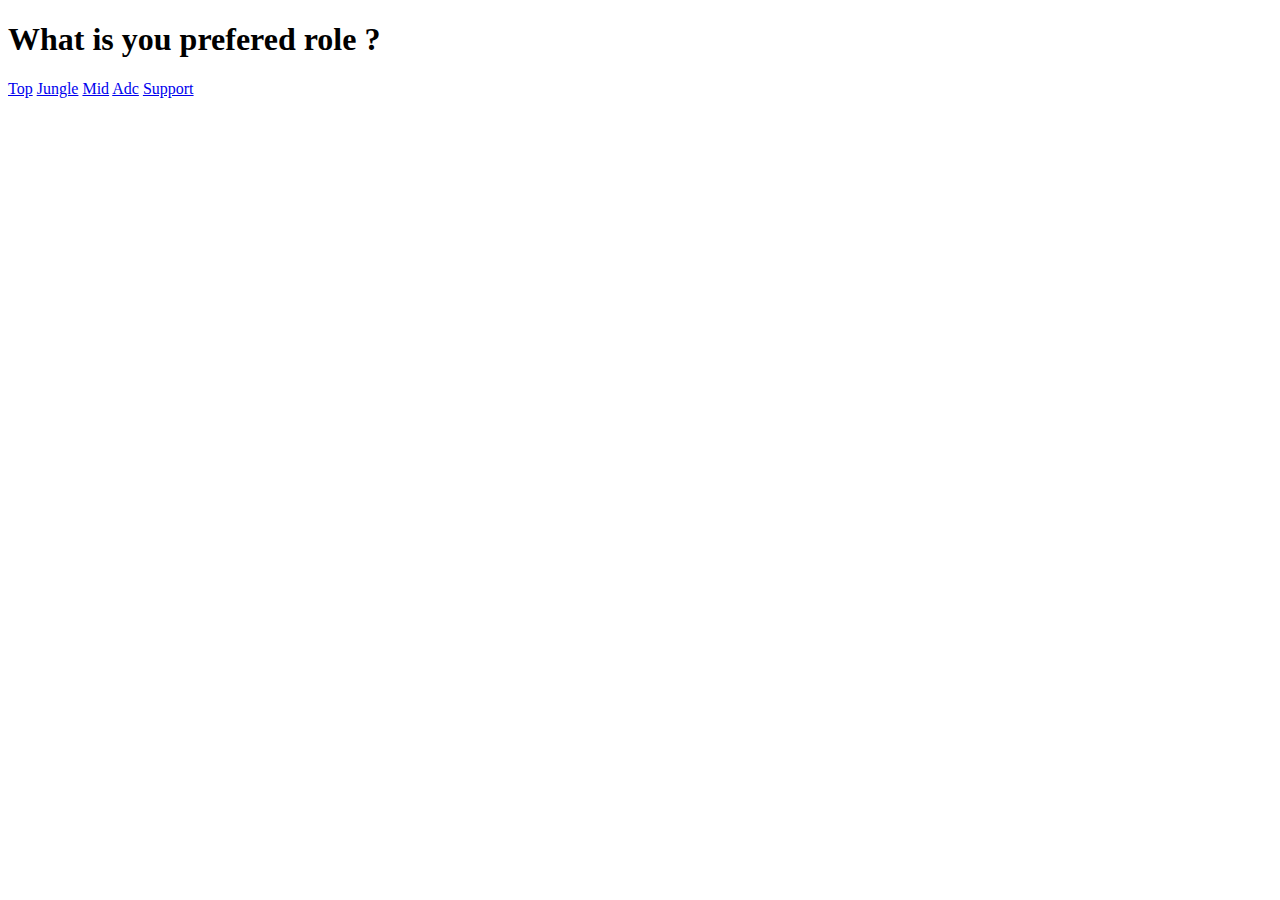
<file: code_romain/index.html>
<!DOCTYPE html>
<html lang="en">
  <head>
    <meta charset="UTF-8" />
    <meta name="viewport" content="width=device-width, initial-scale=1.0" />
    <meta name="description" content="" />
    <title>Which champion should I pick ?</title>
  </head>
  <body>
    <!-- Your HTML content goes here -->
    <form id="quiz-form">
    <div class="question">
        <h1>What is you prefered role ?</h1><a href="quizzes/quiz_top.html">Top</a>
        <a href="quizzes/quiz_top.html">Jungle</a>
        <a href="quizzes/quiz_top.html">Mid</a>
        <a href="quizzes/quiz_top.html">Adc</a>
        <a href="quizzes/quiz_top.html">Support</a>
    </div>
    <script src="Result_quiz.js"></script>
  </body>
</html>
</file>
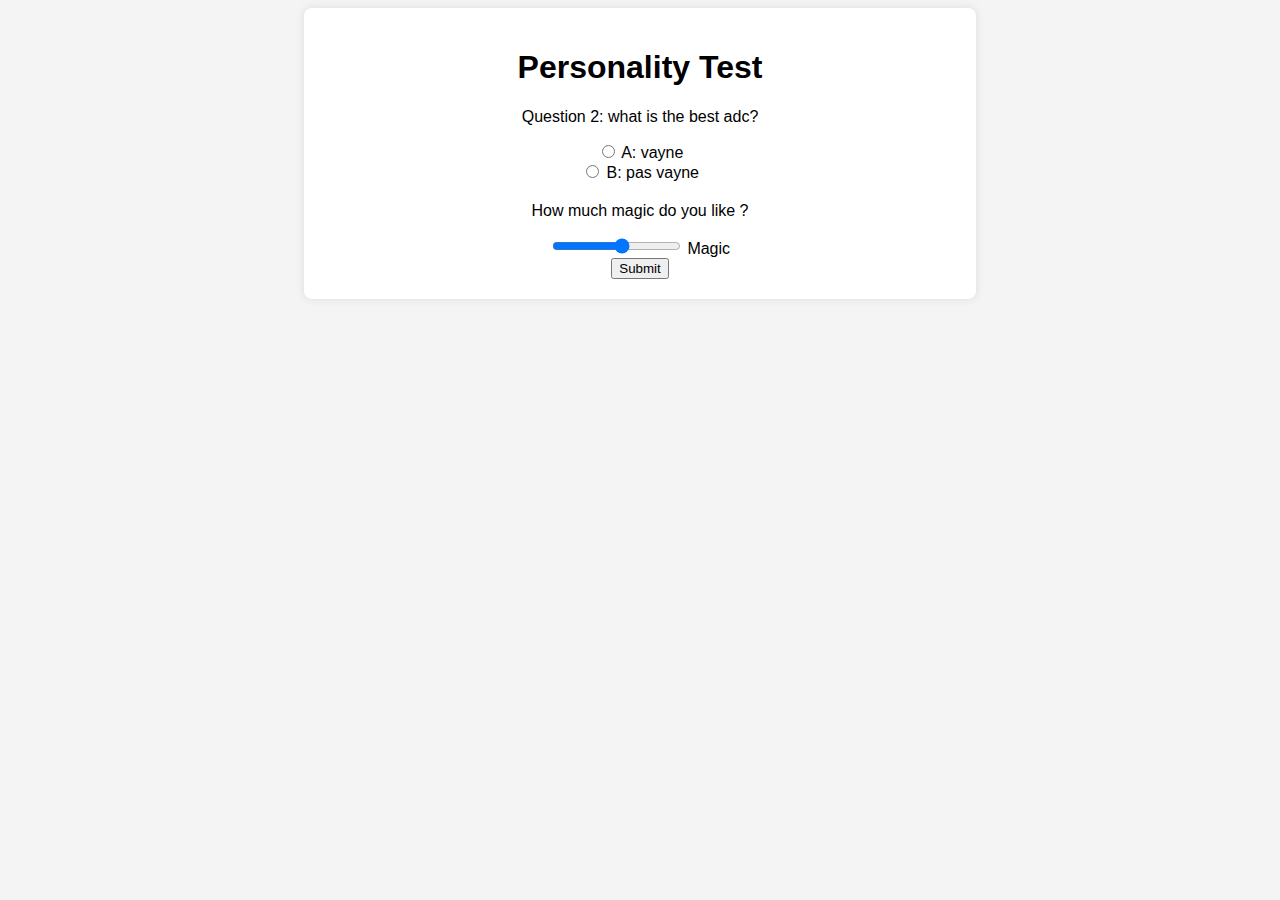
<file: quiz-adc.html>
<!DOCTYPE html>
<html lang="en">
<head>
    <meta charset="UTF-8">
    <title>Personality Test</title>
    <link rel="stylesheet" href="style.css">
</head>
<body>
    <div id="quiz">
        <h1>Personality Test</h1>
        <form id="quiz-form">
            <div class="question">
                <p>Question 2: what is the best adc?</p>
                <input type="radio" name="q2" value="A"> A: vayne<br>
                <input type="radio" name="q2" value="B"> B: pas vayne<br>
            </div>
            <div>
             <p> How much magic do you like ? </p>   
            <input type="range" id="volume" name="magic" min="0" max="11" />
            <label for="volume">Magic</label>
        </div>
            <!-- Add more questions in similar format -->
            <input type="submit" value="Submit">
        </form>
        <div id="result"></div>
    </div>
    <script src="script.js"></script>
</body>
</html>
</file>
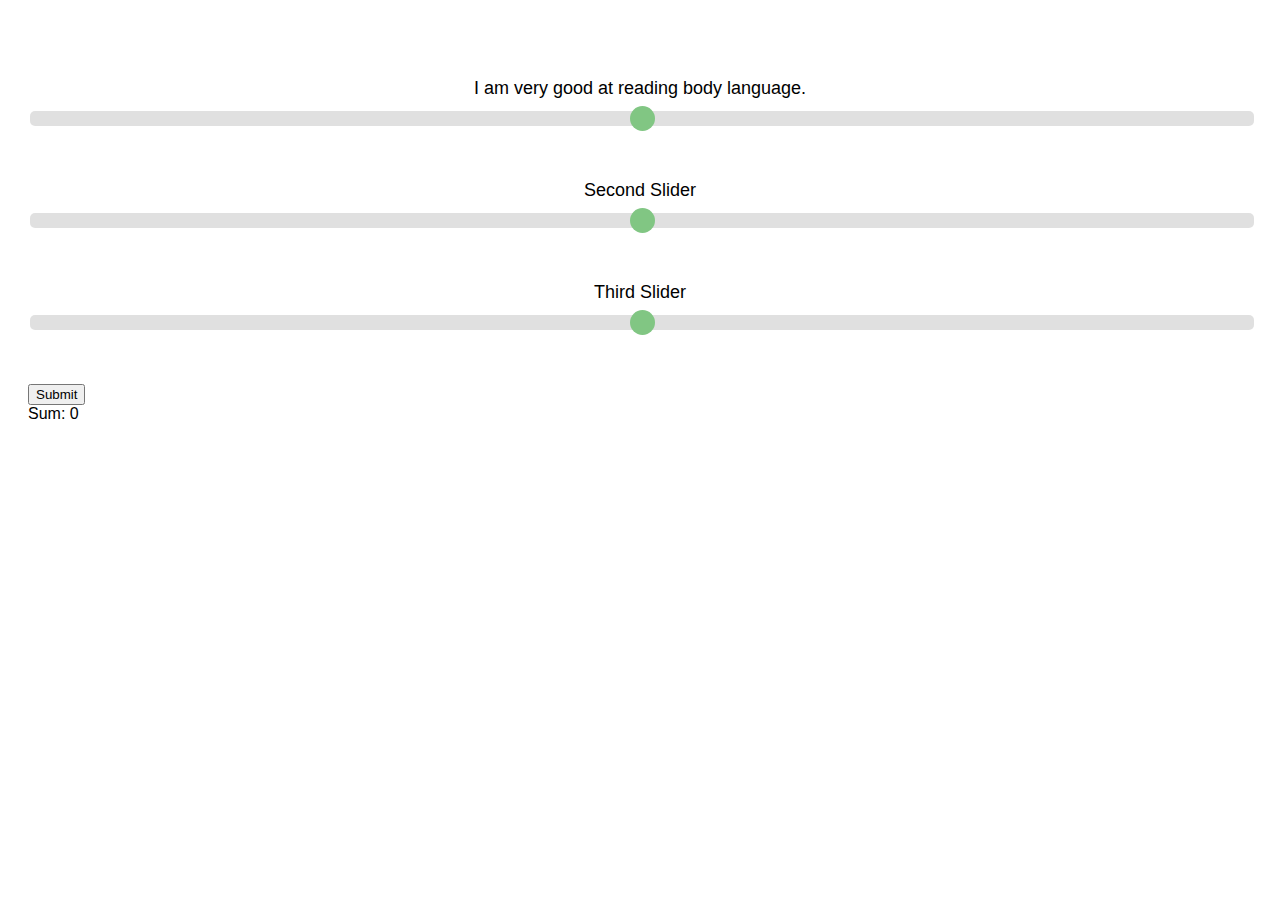
<file: quiz-mid.html>
<!DOCTYPE html>
<html lang="en">
<head>
<meta charset="UTF-8">
<meta name="viewport" content="width=device-width, initial-scale=1.0">
<title>Slider Example</title>
<link rel="stylesheet" type="text/css" href="roles.css">
</head>
<body>

<div class="slider-container">
  <label for="bodyLanguageSlider" class="slider-label">I am very good at reading body language.</label>
  <input type="range" min="1" max="5" value="3" class="slider" id="bodyLanguageSlider">
</div>

<div class="slider-container">
  <label for="secondSlider" class="slider-label">Second Slider</label>
  <input type="range" min="1" max="5" value="3" class="slider" id="secondSlider">
</div>

<div class="slider-container">
  <label for="thirdSlider" class="slider-label">Third Slider</label>
  <input type="range" min="1" max="5" value="3" class="slider" id="ThirdSlider">
</div>

<button id="submitBtn">Submit</button>
<div id="sumDisplay">Sum: 0</div>

<script src="rolepoint.js"></script>

</body>
</html>
</file>
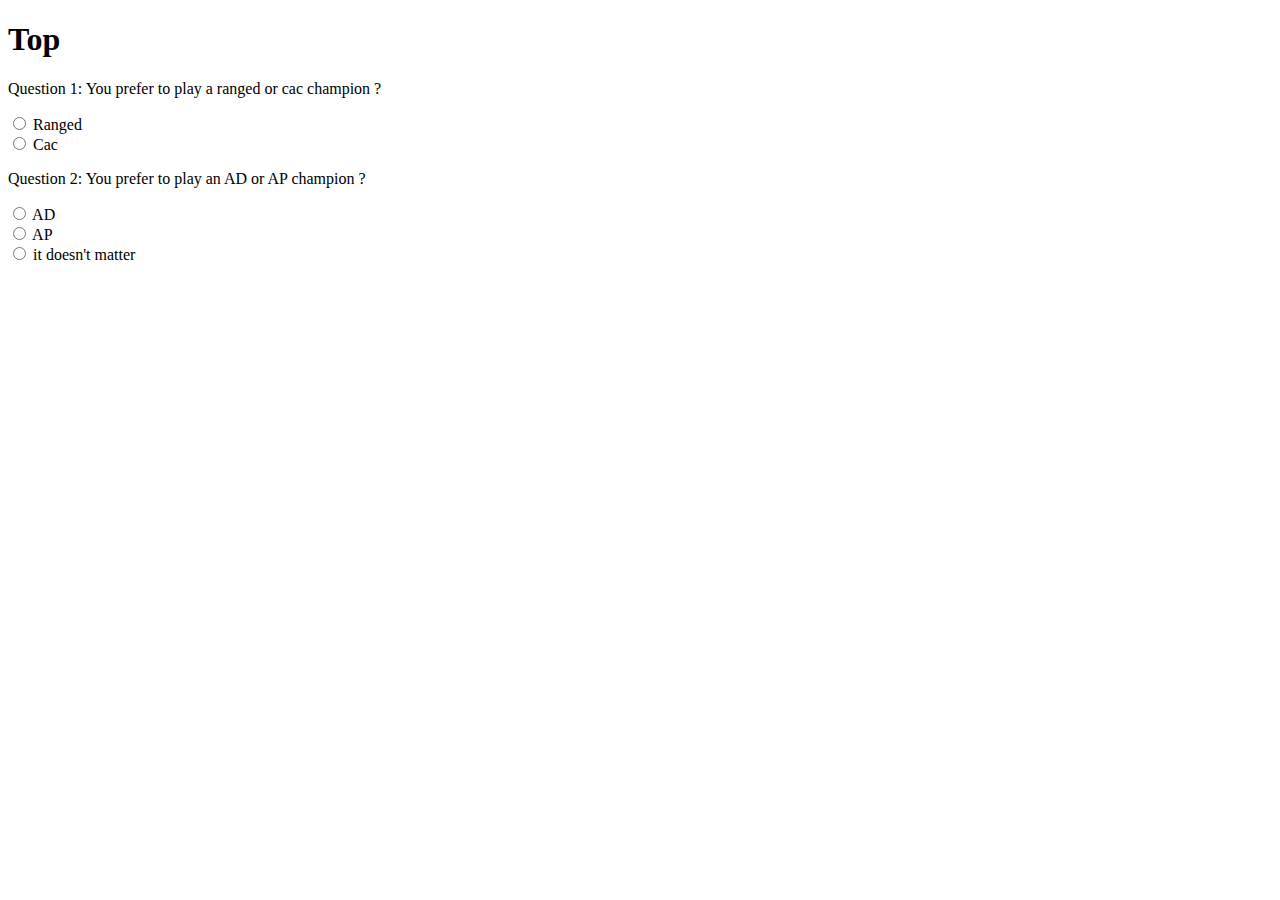
<file: code_romain/quizzes/quiz_top.html>
<!DOCTYPE html>
<html lang="en">
  <head>
    <meta charset="UTF-8" />
    <meta name="viewport" content="width=device-width, initial-scale=1.0" />
    <title>Document</title>
  </head>
  <body>
    <h1>Top</h1>
    <div class="question1">
      <p>Question 1: You prefer to play a ranged or cac champion ?</p>
      <input type="radio" name="q1" value="Ranged" /> Ranged<br />
      <input type="radio" name="q1" value="Cac" /> Cac<br />
    </div>
    <div class="question2">
      <p>Question 2: You prefer to play an AD or AP champion ?</p>
      <input type="radio" name="q2" value="AD" /> AD<br />
      <input type="radio" name="q2" value="AP" /> AP<br />
      <input type="radio" name="q2" value="DoesntMatter" /> it doesn't matter<br />
    </div>
    <script src="../Real_result_quiz.js"></script>
  </body>
</html>
</file>
<file: style.css>
body {
    font-family: Arial, sans-serif;
    background-color: #f4f4f4;
    text-align: center;
}

#quiz {
    width: 50%;
    margin: auto;
    background: white;
    padding: 20px;
    border-radius: 8px;
    box-shadow: 0 0 10px rgba(0, 0, 0, 0.1);
}

.question {
    margin-bottom: 20px;
}

.img-center {
    display: block;
    margin-left: auto;
    margin-right: auto;
    max-width: 100%; /* ensures the image doesn't exceed the container width */
    height: auto; /* maintains the aspect ratio of the image   */
}
</file>
<file: roles.css>
body {
    font-family: Arial, sans-serif;
    padding: 20px;
  }

  .slider-container {
    width: 100%;
    margin: 50px 0;
  }

  .slider-label {
    display: block;
    margin-bottom: 10px;
    font-size: 18px;
    text-align: center;
  }

  .slider {
    -webkit-appearance: none;
    width: 100%;
    height: 15px;
    border-radius: 5px;
    background: #d3d3d3;
    outline: none;
    opacity: 0.7;
    -webkit-transition: .2s;
    transition: opacity .2s;
  }

  .slider:hover {
    opacity: 1;
  }

  .slider::-webkit-slider-thumb {
    -webkit-appearance: none;
    appearance: none;
    width: 25px;
    height: 25px;
    border-radius: 50%;
    background: #4CAF50;
    cursor: pointer;
  }

  .slider::-moz-range-thumb {
    width: 25px;
    height: 25px;
    border-radius: 50%;
    background: #4CAF50;
    cursor: pointer;
  }
</file>
